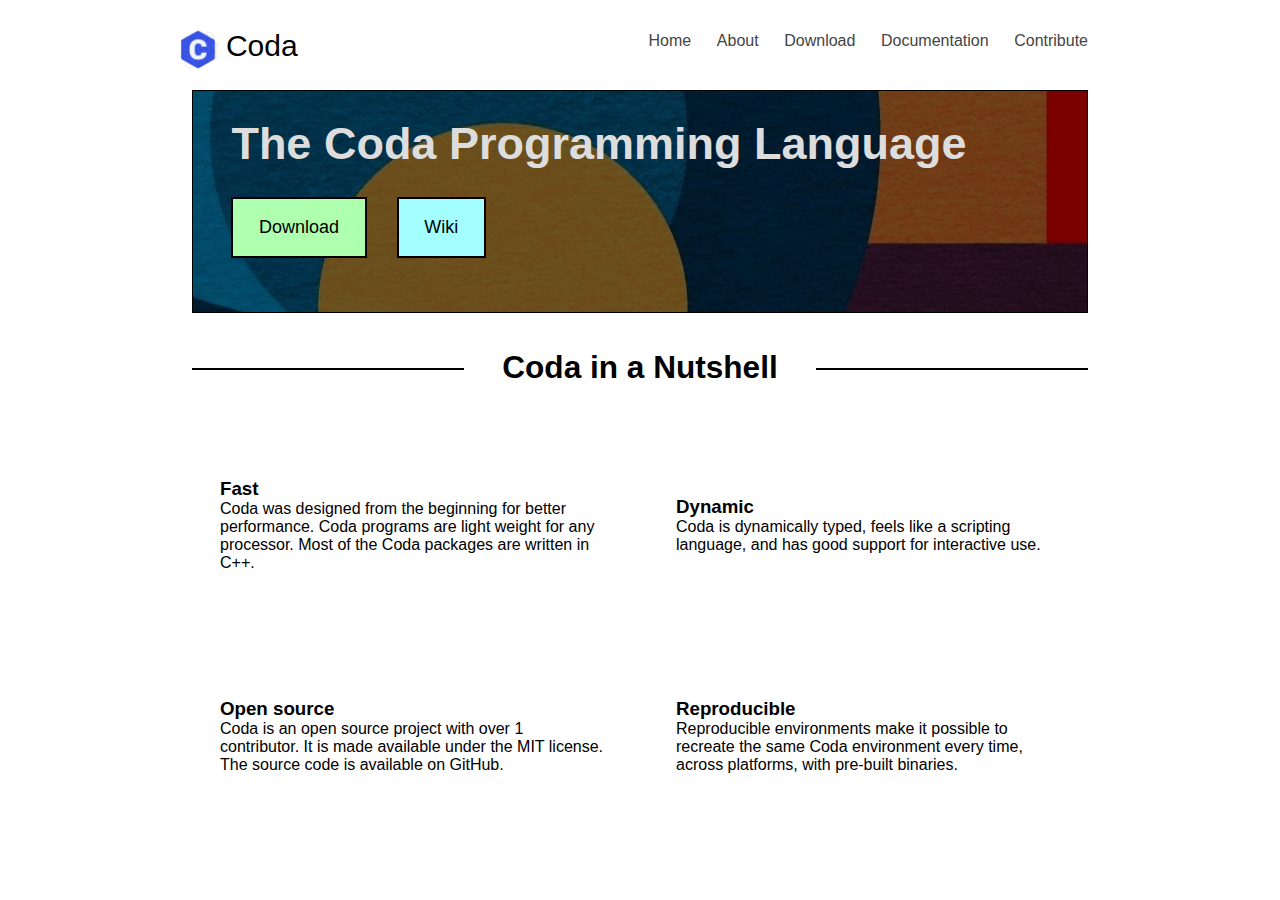
<file: index.html>
<!DOCTYPE html>
<html lang="en">

<head>
    <meta charset="UTF-8">
    <meta name="viewport" content="width=device-width, initial-scale=1.0">
    <title>Coda</title>

    <link rel="stylesheet" href="styles/style.css">
    <link rel="stylesheet" href="styles/nav.css">
    <link rel="stylesheet" href="styles/hero.css">
    <link rel="stylesheet" href="styles/nutshell.css">
</head>

<body>
    <!-- Navigation Bar -->
    <nav>
        <div class="nav-container">
            <div class="nav-logo">
                <img class="logo" src="./images/logo.png" alt="logo"> Coda
            </div>
            <div class="nav-links">
                <a href="#">Home</a>
                <a href="#">About</a>
                <a href="#">Download</a>
                <a href="#">Documentation</a>
                <a href="#">Contribute</a>
            </div>
        </div>
    </nav>

    <main>
        <!-- Hero -->
        <section class="hero">
            <div class="hero-title-holder">
                <h2 class="hero-title">
                    The Coda Programming Language
                </h2>
            </div>
            <div class="hero-button-holder">
                <button class="button hero-download">Download</button>
                <button class="button hero-wiki">Wiki</button>
            </div>
        </section>

        <!-- Coda in a nutshell -->
        <section class="nutshell">
            <div class="nutshell-title">
                <h3>Coda in a Nutshell</h3>
            </div>
            <div class="nutshell-content">
                <div class="nutshell-row">
                    <div class="nutshell-card">
                        <h3>Fast</h3>
                        <p>
                            Coda was designed from the beginning for better performance. Coda programs are light weight
                            for any processor.
                            Most of the Coda packages are written in C++.
                        </p>
                    </div>
                    <div class="nutshell-card">
                        <h3>Dynamic</h3>
                        <p>
                            Coda is dynamically typed, feels like a scripting language, and has good support for interactive use.
                        </p>
                    </div>
                </div>
                <div class="nutshell-row">
                    <div class="nutshell-card">
                        <h3>Open source</h3>
                        <p>
                            Coda is an open source project with over 1 contributor. It is made available under the MIT license. The source code is available on GitHub.
                        </p>
                    </div>
                    <div class="nutshell-card">
                        <h3>Reproducible</h3>
                        <p>
                            Reproducible environments make it possible to recreate the same Coda environment every time, across platforms, with pre-built binaries.
                        </p>
                    </div>
                </div>
            </div>
        </section>

    </main>
</body>

</html>
</file>
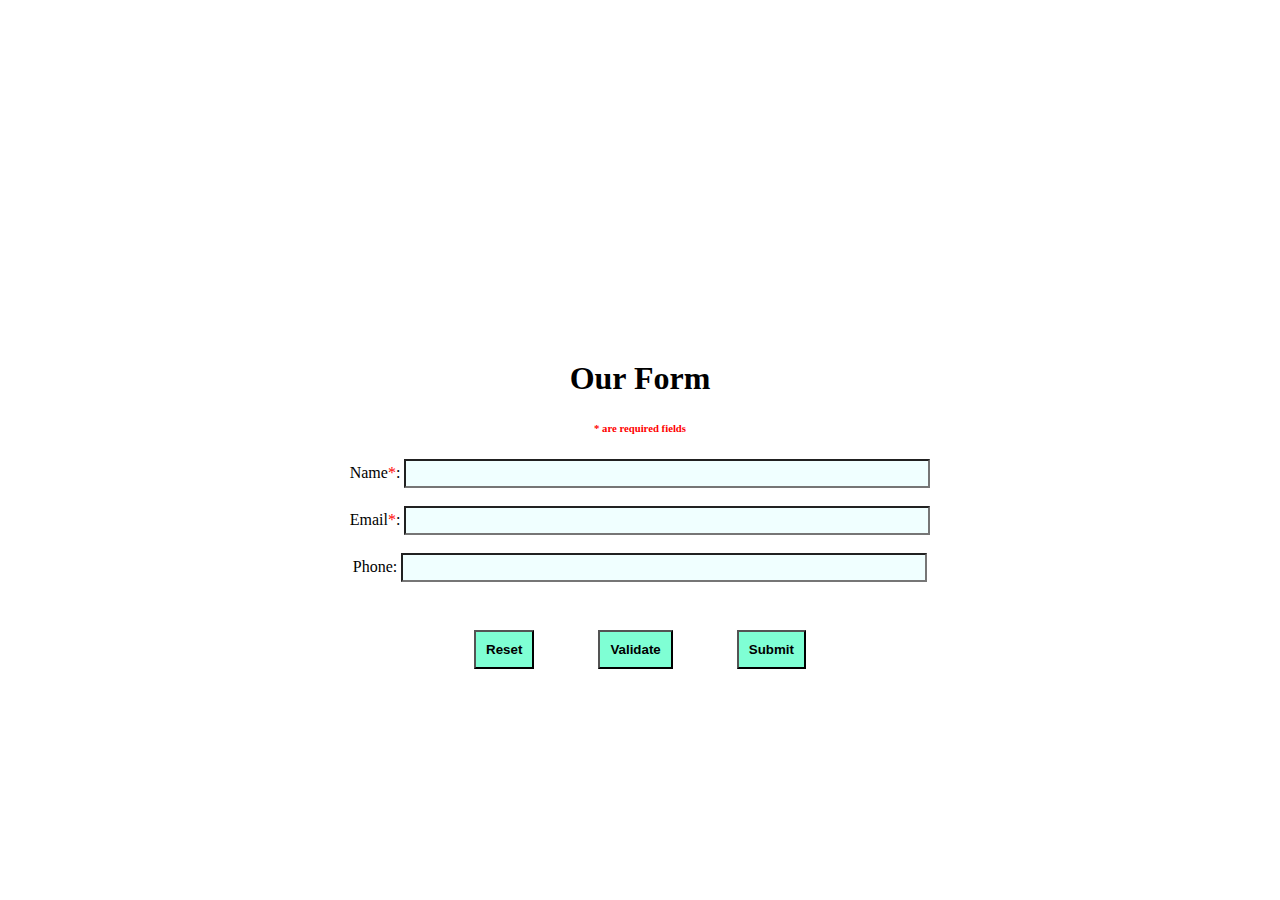
<file: exp5/index.html>
<!DOCTYPE html>
<html lang="en">

<head>
    <meta charset="UTF-8">
    <meta name="viewport" content="width=device-width, initial-scale=1.0">
    <title>Our Form</title>
    <style>
        span {
            color: red;
        }

        input {
            width: 40vw;
            padding: 5px;
            background-color: azure;
        }

        button {
            margin: 30px;
            padding: 10px;
            background-color: aquamarine;
            font-weight: 900;
        }
    </style>
</head>

<body align="center">
    <h1 style="margin-top: 40vh;">Our Form</h1>
    <h6><span>* are required fields</span></h6>
    <label for="name">Name<span>*</span>: </label>
    <input type="text" name="name" id="name" required>
    <br>
    <br>
    <label for="email"> Email<span>*</span>:</label>
    <input type="email" name="email" id="email" required>
    <br>
    <br>
    <label for="phone"> Phone:</label>
    <input type="tel" name="phone" id="phone">
    <br>
    <br>
    <div>
        <button type="reset" onclick="onReset(event)">Reset</button>
        <button onclick="onValidate(event)">Validate</button>
        <button onclick="onSubmit(event)">Submit</button>
    </div>

    <div>
        <p id="alert">
        </p>
    </div>

    <script>
        var isValidated = false;
        var alertMessage = "";
        var alertText = document.getElementById("alert");
        var nameText = document.getElementById("name");
        var emailText = document.getElementById("email");
        var phoneText = document.getElementById("phone");

        const onReset = (e) => {
            nameText.value = "";
            emailText.value = "";
            phoneText.value = "";
            alertMessage = "";
            alertText.innerHTML = "";
            phoneText.style.backgroundColor = "#ffffff";
            phoneText.style.backgroundColor = "#ffffff";
            nameText.style.backgroundColor = "#ffffff";
            emailText.style.backgroundColor = "#ffffff";
        }

        const onValidate = (e) => {
            phoneText.style.backgroundColor = "#99ff99";
            phoneText.style.backgroundColor = "#99ff99";
            nameText.style.backgroundColor = "#99ff99";
            emailText.style.backgroundColor = "#99ff99";
            isValidated = true;
            alertMessage = "";
            if (nameText.value == "") {
                alertMessage += "Warning: Name cannot be empty\n"
                isValidated = false;
                nameText.style.backgroundColor = "#ff9999";
            }

            let regex = /^[a-zA-Z0-9]+(?:\.[a-zA-Z0-9]+)*@[a-zA-Z0-9]+(?:\.[a-zA-Z0-9]+)*$/;
            if (!emailText.value.match(regex)) {
                alertMessage += "Warning: Please Enter Valid Email\n";
                isValidated = false;
                emailText.style.backgroundColor = "#ff9999";

            }

            if ((nameText.value.match(/ /g) || []) < 2) {
                alertMessage += "Warning: Please Input Full name\n";
                isValidated = false;
                nameText.style.backgroundColor = "#ff9999";
            }

            if (phoneText.value.toUpperCase() !== phoneText.value.toLowerCase()) {
                alertMessage += "Warning: Phone No cannot contain Alphabets\n";
                isValidated = false;
                phoneText.style.backgroundColor = "#ff9999";
            }


            if (isValidated) {
                alertMessage = "Data is Correct\n";
            }
            alertText.innerText = alertMessage;


        }

        const onSubmit = (e) => {
            if (!isValidated) {
                alertMessage = "Warning: Cannot Submit before Validating!";
                alertText.innerText = alertMessage;
                return;
            }
            onReset(null);
            alert("Login Successfull!");
        }
    </script>
</body>

</html>
</file>
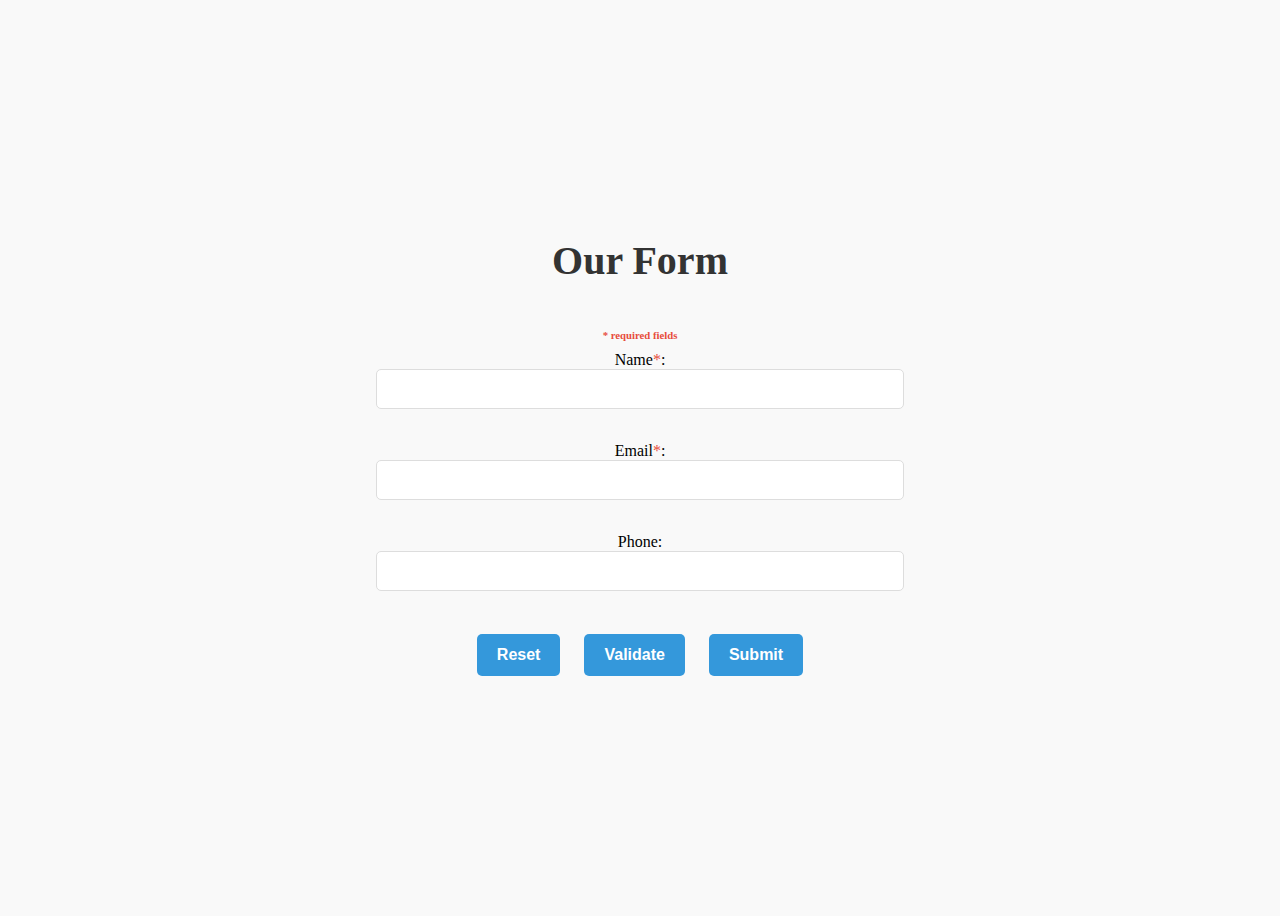
<file: exp5/goodUI.html>
<!DOCTYPE html>
<html lang="en">

<head>
    <meta charset="UTF-8">
    <meta name="viewport" content="width=device-width, initial-scale=1.0">
    <title>Our Form</title>
    <style>
        body {
            display: flex;
            justify-content: center;
            align-items: center;
            height: 100vh;
            flex-direction: column;
            background-color: #f9f9f9;
        }

        h1 {
            font-size: 2.5rem;
            margin-bottom: 20px;
            color: #333;
        }

        h6 {
            margin-bottom: 10px;
            color: #666;
        }

        span {
            color: #e74c3c;
        }

        input[type="text"],
        input[type="email"],
        input[type="tel"] {
            width: 40%;
            padding: 10px;
            margin-bottom: 15px;
            border: 1px solid #ddd;
            border-radius: 5px;
            font-size: 1rem;
        }

        button {
            margin: 10px;
            padding: 12px 20px;
            background-color: #3498db;
            color: #fff;
            border: none;
            border-radius: 5px;
            cursor: pointer;
            font-size: 1rem;
            font-weight: 600;
        }

        button:hover {
            background-color: #2980b9;
        }

        #alert {
            margin-top: 20px;
            color: #e74c3c;
        }
    </style>
</head>

<body>
    <h1>Our Form</h1>
    <h6><span>* required fields</span></h6>
    <label for="name">Name<span>*</span>: </label>
    <input type="text" name="name" id="name" required>
    <br>
    <label for="email"> Email<span>*</span>:</label>
    <input type="email" name="email" id="email" required>
    <br>
    <label for="phone"> Phone:</label>
    <input type="tel" name="phone" id="phone">
    <br>
    <div>
        <button type="reset" onclick="onReset(event)">Reset</button>
        <button onclick="onValidate(event)">Validate</button>
        <button onclick="onSubmit(event)">Submit</button>
    </div>

    <div>
        <p id="alert"></p>
    </div>

    <script>
        var isValidated = false;
        var alertMessage = "";
        var alertText = document.getElementById("alert");
        var nameText = document.getElementById("name");
        var emailText = document.getElementById("email");
        var phoneText = document.getElementById("phone");

        const onReset = (e) => {
            nameText.value = "";
            emailText.value = "";
            phoneText.value = "";
            alertMessage = "";
            alertText.innerHTML = "";
            phoneText.style.backgroundColor = "#ffffff";
            phoneText.style.backgroundColor = "#ffffff";
            nameText.style.backgroundColor = "#ffffff";
            emailText.style.backgroundColor = "#ffffff";
        }

        const onValidate = (e) => {
            phoneText.style.backgroundColor = "#99ff99";
            phoneText.style.backgroundColor = "#99ff99";
            nameText.style.backgroundColor = "#99ff99";
            emailText.style.backgroundColor = "#99ff99";
            isValidated = true;
            alertMessage = "";
            if (nameText.value == "") {
                alertMessage += "Warning: Name cannot be empty\n"
                isValidated = false;
                nameText.style.backgroundColor = "#ff9999";
            }

            let regex = /^[a-zA-Z0-9]+(?:\.[a-zA-Z0-9]+)*@[a-zA-Z0-9]+(?:\.[a-zA-Z0-9]+)*$/;
            if (!emailText.value.match(regex)) {
                alertMessage += "Warning: Please Enter Valid Email\n";
                isValidated = false;
                emailText.style.backgroundColor = "#ff9999";

            }

            if ((nameText.value.match(/ /g) || []) < 2) {
                alertMessage += "Warning: Please Input Full name\n";
                isValidated = false;
                nameText.style.backgroundColor = "#ff9999";
            }

            if (phoneText.value.toUpperCase() !== phoneText.value.toLowerCase()) {
                alertMessage += "Warning: Phone No cannot contain Alphabets\n";
                isValidated = false;
                phoneText.style.backgroundColor = "#ff9999";
            }


            if (isValidated) {
                alertMessage = "Data is Correct\n";
            }
            alertText.innerText = alertMessage;


        }

        const onSubmit = (e) => {
            if (!isValidated) {
                alertMessage = "Warning: Cannot Submit before Validating!";
                alertText.innerText = alertMessage;
                return;
            }
            onReset(null);
            alert("Login Successfull!");
        }
    </script>
</body>

</html>
</file>
<file: styles/style.css>
*{
    margin: 0;
    padding: 0;
    font-family:'Lucida Sans', 'Lucida Sans Regular', 'Lucida Grande', 'Lucida Sans Unicode', Geneva, Verdana, sans-serif;
}

body {
    background-color: #ffffff;
}

.button {
    padding: 1vh;
    background-color: white;
    border: none;
}
</file>
<file: styles/nav.css>
.nav-container {
    display: flex;
    flex-direction: row;
    justify-content: space-between;
    align-items: center;
    margin: 1vh 12vw;
    padding: 1vh 2vw;

}

.nav-logo {
    font-size: max(2vw, 30px);
}


.nav-links {
    display: flex;
    flex-direction: row;
    flex-wrap: wrap-reverse;
    align-items: end;
    justify-content: flex-end;
}

.nav-links a {
    text-decoration: none;
    padding: 1vw;
    border-bottom: 0px solid #ffb351;
}

.nav-links a:hover {
    background-color: #faebd7;
    border-bottom: 2px solid #ffb351;
    transition: 0.2s ease-in-out;
}

.nav-links a {
    color: #444;
}

.logo {
    transform: translateY(1vw);
    width: max(3vw, 30px);
    aspect-ratio: 1/1;
}
</file>
<file: styles/hero.css>
.hero {
    display: flex;
    flex-direction: column;
    justify-content: center;
    margin: 2vh 15vw 0 15vw;
    background-color: #f0f8ff;
    padding: 3vh 3vw;
    border: 1px solid black;
    background-image: url(../images/hero.jpg);
}

.hero-title{
    font-size: 5vh;
    color: #ddd;
}

.hero-button-holder{
    margin: 3vh 0;
}


.hero .button {
    font-size: 2vh;
    padding: max(2vh,5px) max(2vw,5px);
    cursor: pointer;
    border: 2px solid black;
}
.hero-download{
    background-color: #aeffae;
    transition: all 0.2s ease-in-out;
}

.hero-wiki {
    margin-left: 2vw;
    background-color: #a3ffff;
    transition: all 0.2s ease-in-out;
}
.hero-download:hover {
    scale: 1.05;
    background-color: #80ff80;
}
.hero-wiki:hover {
    scale: 1.05;
    background-color: #78ffff;
}
</file>
<file: styles/nutshell.css>
.nutshell {
    display: flex;
    flex-direction: column;
    justify-content: center;
    margin:2vh 15vw;
}

.nutshell-title {
    font-size: 3vh;
    display: flex;
    flex-direction: column;
    justify-content: center;
    align-items: center;
    border-bottom: 2px solid black;
}

.nutshell-title h3 {
    background-color: #fff;
    padding: 0vh 3vw;
    transform: translateY(2vh);
}

.nutshell-content{
    padding-top: 5vh;
    display: flex;
    flex-direction: column;
    align-items: center;
    justify-content: center;
}

.nutshell-row{
    display: flex;
    flex-direction: row;
    align-items: center;
    justify-content: center;
    padding: 3vh;
}

.nutshell-card {
    width: 30vw;
    padding: 4vh;
}
</file>
